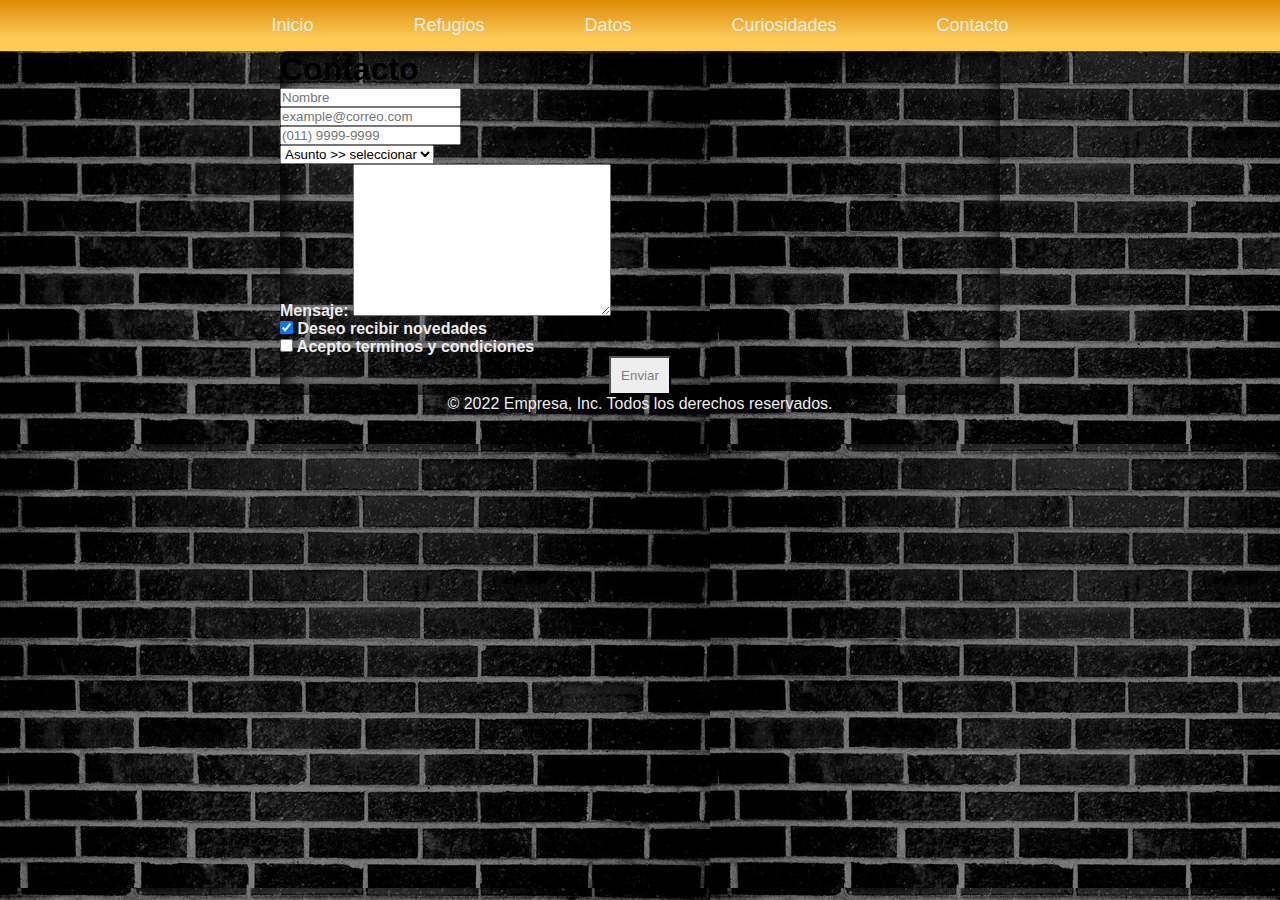
<file: paginas/contacto.html>
<!DOCTYPE html>
<html lang="es">
  <head>
    <meta charset="UTF-8" />
    <meta http-equiv="X-UA-Compatible" content="IE=edge" />
    <meta name="viewport" content="width=device-width, initial-scale=1.0" />
    <meta name="description" content="Contactate con nosotros para cualquier información que desees" />
    <meta name="keywords" content="refugios, información, animales, perros, gatos, contacto, mascota" />
    <title>Narices Frías|Contacto</title>
    <link rel="icon" href="https://cdn-icons-png.flaticon.com/512/21/21645.png">
    <link
      href="https://cdn.jsdelivr.net/npm/bootstrap@5.2.2/dist/css/bootstrap.min.css"
      rel="stylesheet"
      integrity="sha384-Zenh87qX5JnK2Jl0vWa8Ck2rdkQ2Bzep5IDxbcnCeuOxjzrPF/et3URy9Bv1WTRi"
      crossorigin="anonymous"
    />
    <link rel="stylesheet" href="../scss/estilos.css" />
  </head>

  <body class="contacto">
    <header>
      <nav>
        <ul>
          <li><a href="../index.html">Inicio</a></li>
          <li><a href="./refugios.html">Refugios</a></li>
          <li><a href="./datos.html">Datos</a></li>
          <li><a href="./nosotros.html">Curiosidades</a></li>
          <li><a href="./contacto.html">Contacto</a></li>
        </ul>
      </nav>
    </header>
    <!--Formulario en bootstrap-->
    <section class="container">
      <div class="row my-5">
        <div class="col-sm-10 col-md-10 col-lg-12">
          <form action="" method="POST" class="formulario">
            <h1 class="display-5 mb-5 text-light text-center">Contacto</h1>
            <div class="form-group">
              <input
                type="text"
                placeholder="Nombre"
                maxlength="20"
                id="nombre"
                class="form-control"
              />
              <label></label>
            </div>
            <div class="form-group">
              <input
                type="email"
                name="txtCorreo"
                id="txtCorreo"
                required
                class="form-control"
                placeholder="example@correo.com"
              />
              <label></label>
            </div>
            <div class="form-group">
              <input
                type="tel"
                name="txtTelefono"
                id="txtTelefono"
                required
                placeholder="(011) 9999-9999"
                class="form-control"
              />
              <label></label>
            </div>

            <div class="form-group">
              <select name="lstAsunto" id="lstAsunto" class="form-control">
                <option value="" disabled selected>
                  Asunto >> seleccionar
                </option>
                <option value="Contacto">Contacto</option>
                <option value="Webmaster">Webmaster</option>
                <option value="Otros">Otros</option>
              </select>
            </div>
            <div class="form-group">
              <label for="txtMensaje">Mensaje:</label>
              <textarea
                name="txtMensaje"
                id="txtMensaje"
                cols="30"
                rows="10"
                class="form-control"
              ></textarea>
            </div>
            <div class="form-group">
              <input
                type="checkbox"
                name="chkNewsletter"
                id="chkNewsletter"
                checked
              />
              <label for="chkNewsletter text-bg-light"
                >Deseo recibir novedades</label
              >
            </div>
            <div class="form-group">
              <input
                type="checkbox"
                name="chkCondiciones"
                id="chkCondiciones"
              />
              <label for="chkCondiciones text-bg-light"
                >Acepto terminos y condiciones</label
              >
            </div>
            <div class="form-group">
              <button type="submit" class="btn btn-light btn-lg">Enviar</button>
            </div>
          </form>
        </div>
      </div>
    </section>
    <footer>
      <p>&copy; 2022 Empresa, Inc. Todos los derechos reservados.</p>
    </footer>
    <script
      src="https://cdn.jsdelivr.net/npm/bootstrap@5.2.2/dist/js/bootstrap.bundle.min.js"
      integrity="sha384-OERcA2EqjJCMA+/3y+gxIOqMEjwtxJY7qPCqsdltbNJuaOe923+mo//f6V8Qbsw3"
      crossorigin="anonymous"
    ></script>
  </body>
</html>
</file>
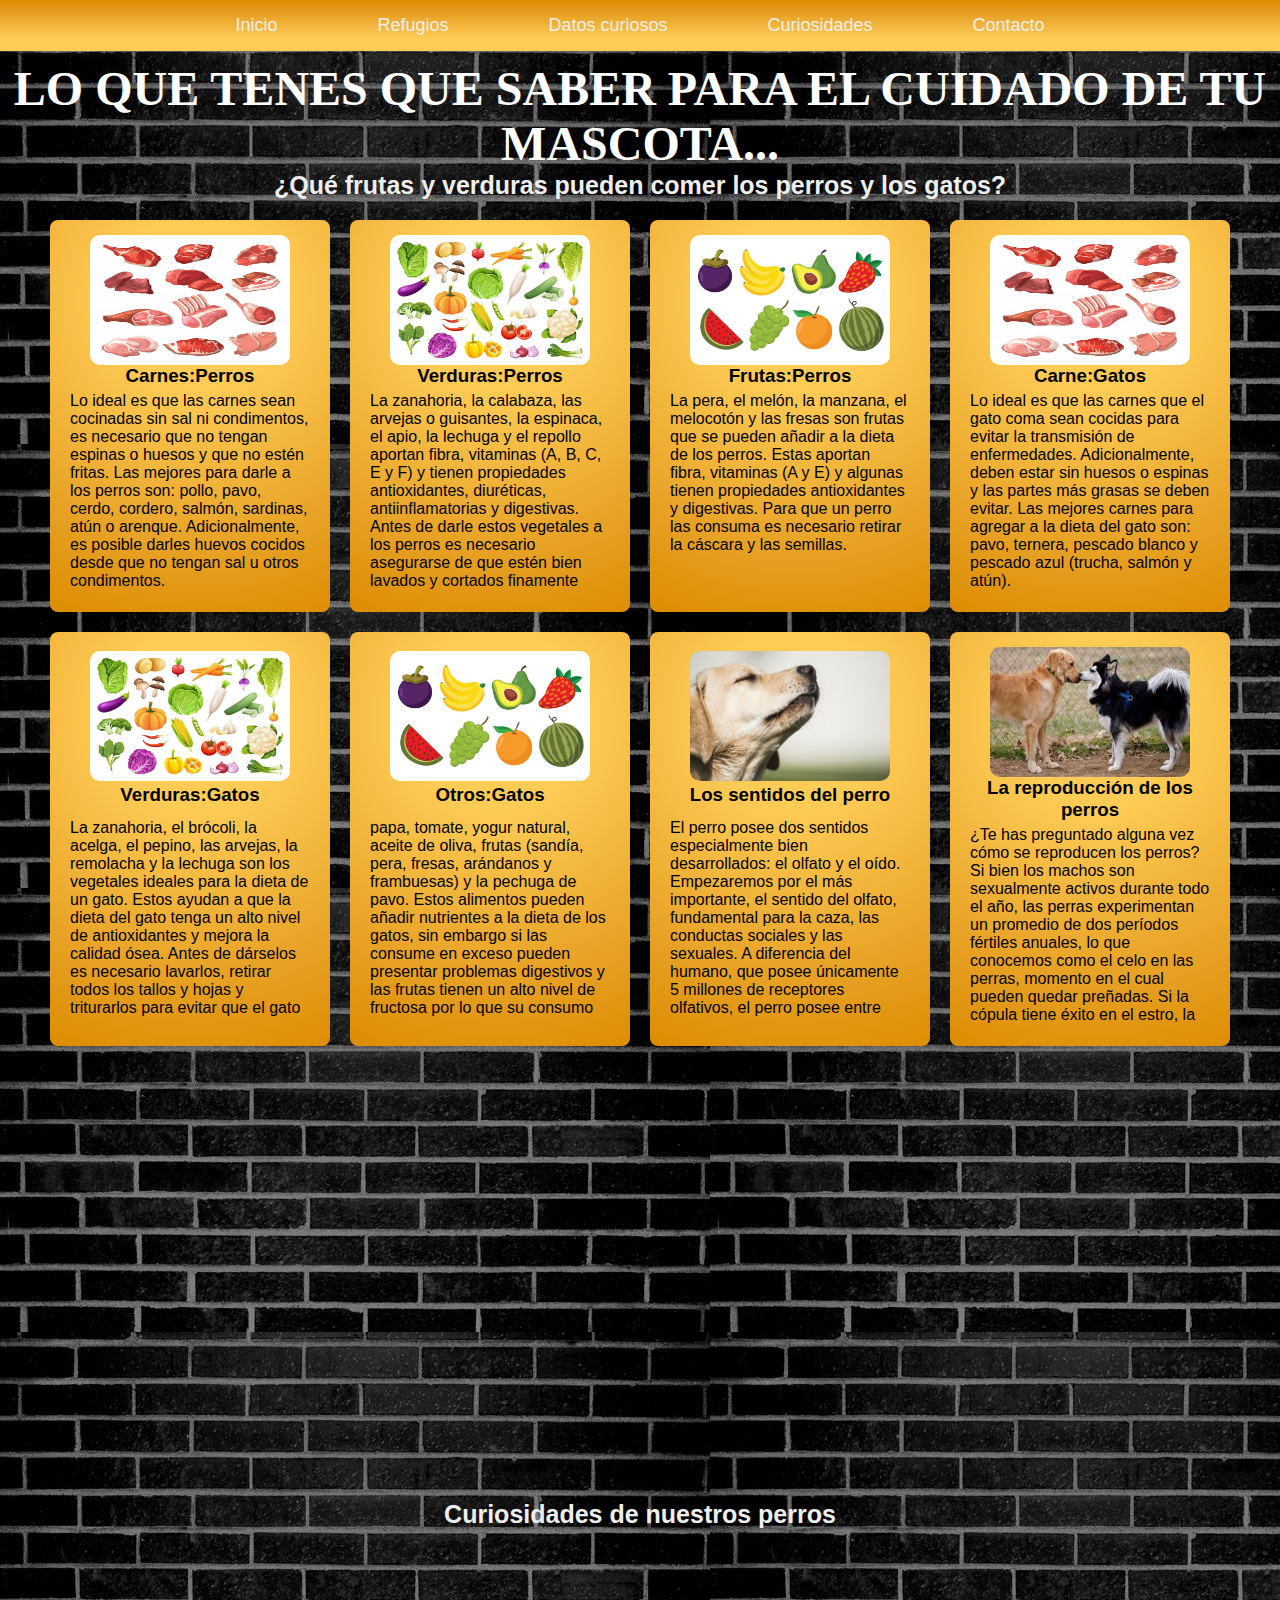
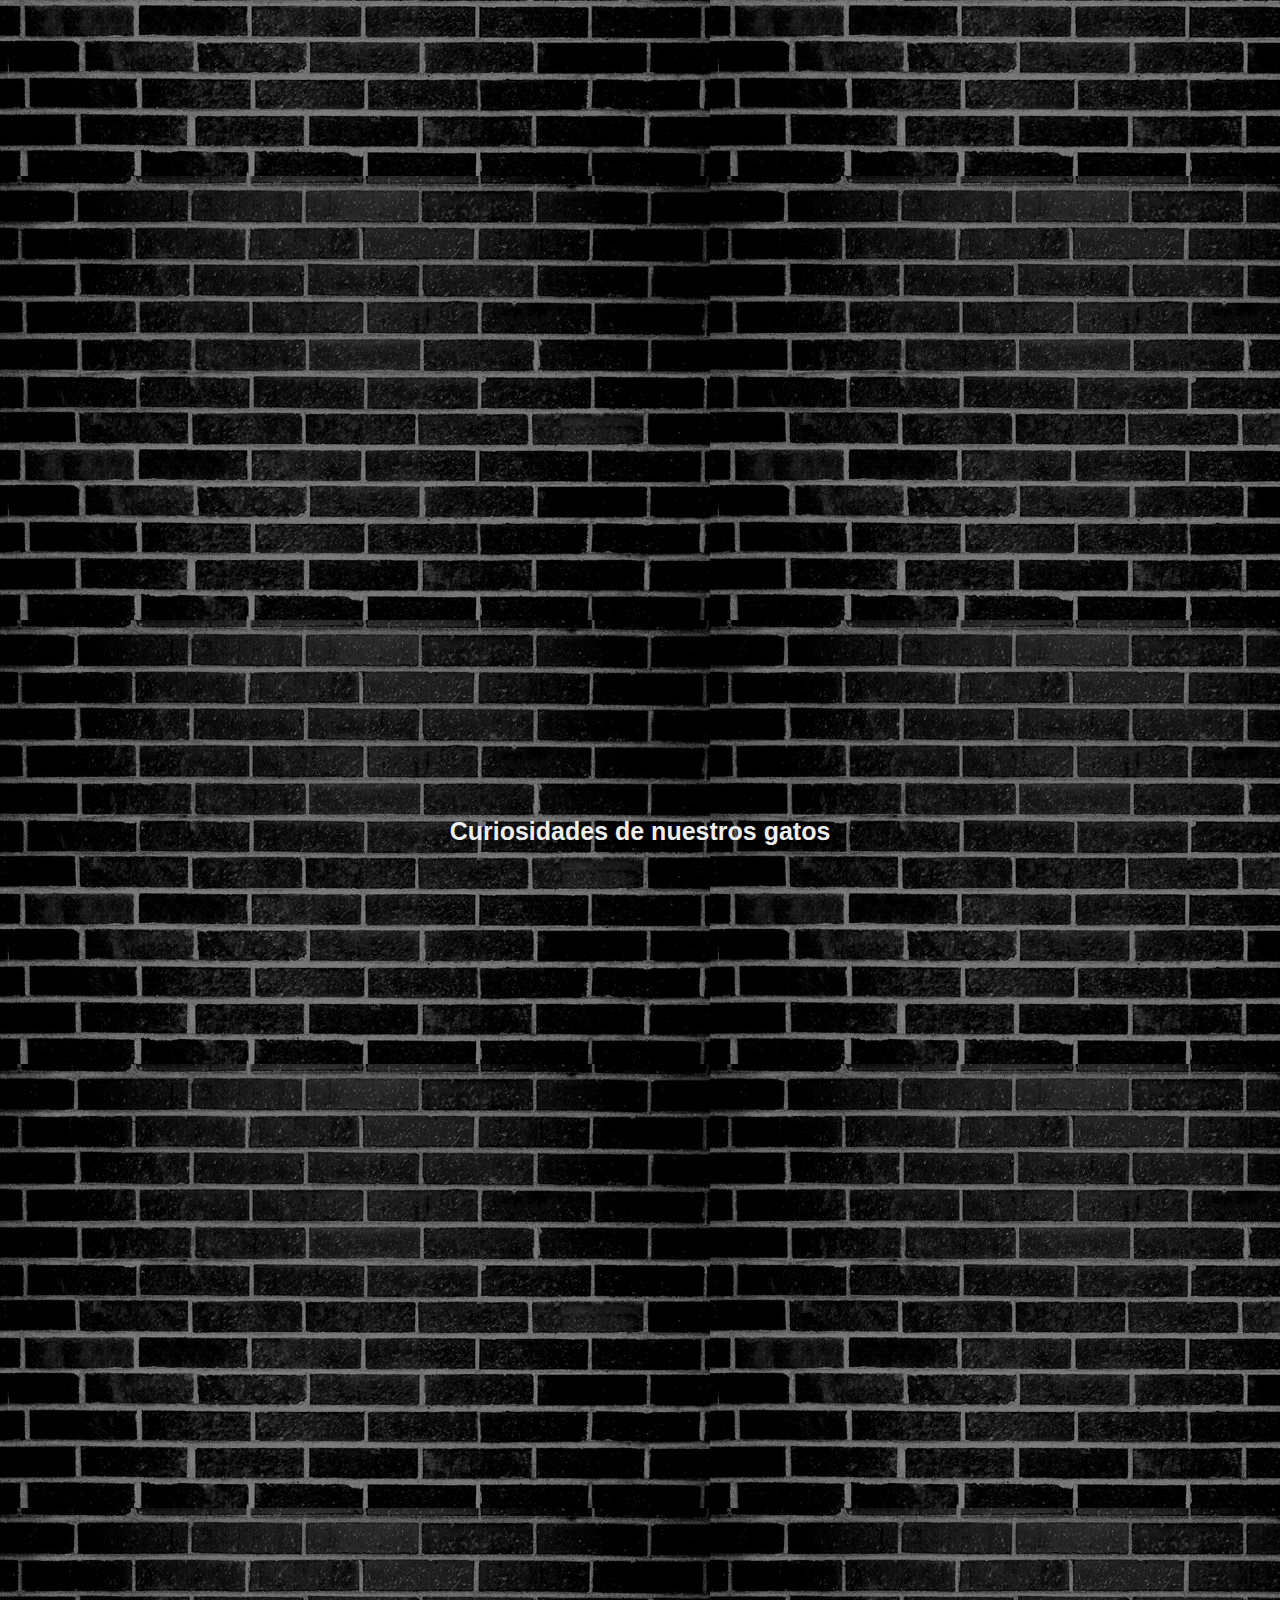
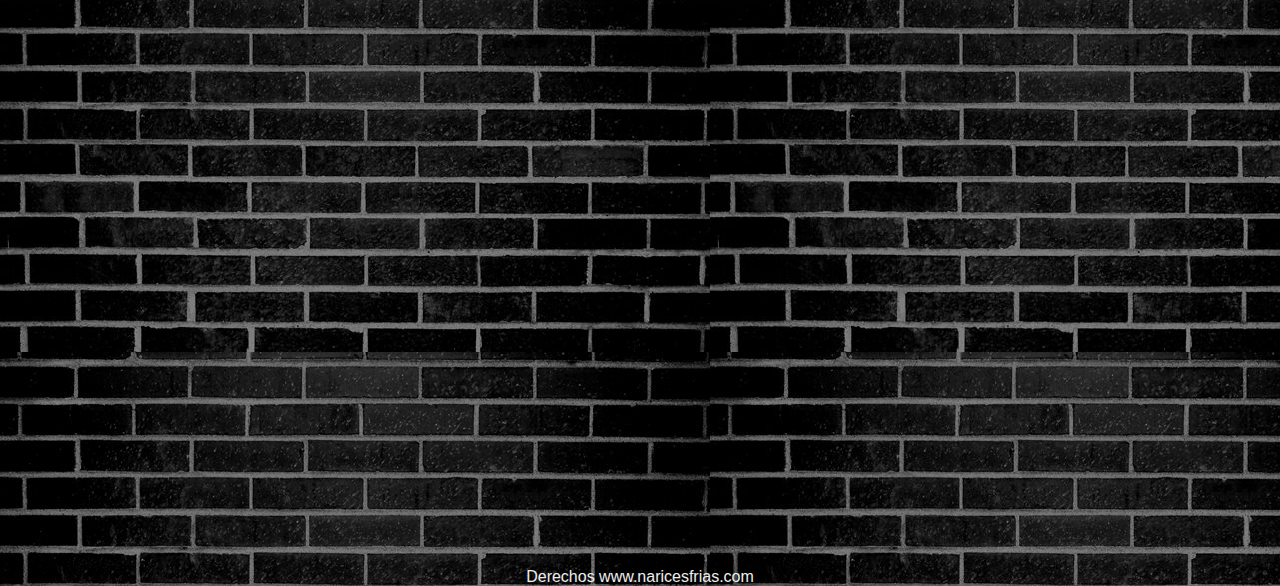
<file: paginas/datos.html>
<!DOCTYPE html>
<html lang="es">
  <head>
    <meta charset="UTF-8" />
    <meta http-equiv="X-UA-Compatible" content="IE=edge" />
    <meta name="viewport" content="width=device-width, initial-scale=1.0" />
    <meta
      name="description"
      content="Encontraras datos curiosos que podran beneficiar a la vida de tu mascota y más..."
    />
    <meta
      name="keywords"
      content="refugios, información, animales, perros, gatos, datos,cuidado, mascotas"
    />
    <title>Narices Frías|Datos curiosos</title>
    <link rel="icon" href="https://cdn-icons-png.flaticon.com/512/21/21645.png">
    <link rel="stylesheet" href="../scss/estilos.css" />
    <link
      rel="stylesheet"
      href="https://cdnjs.cloudflare.com/ajax/libs/animate.css/3.7.2/animate.min.css"
    />
  </head>

  <body>
    <header>
      <nav>
        <ul>
          <li><a href="../index.html">Inicio</a></li>
          <li><a href="./refugios.html">Refugios</a></li>
          <li><a href="./datos.html">Datos curiosos</a></li>
          <li><a href="./nosotros.html">Curiosidades</a></li>
          <li><a href="./contacto.html">Contacto</a></li>
        </ul>
      </nav>
    </header>

    <main>
      <h1 class="titulo__titulo--uppercase">
        Lo que tenes que saber para el cuidado de tu mascota...
      </h1>
      <h3 class="card__title">
        ¿Qué frutas y verduras pueden comer los perros y los gatos?
      </h3>
      <section class="card__container">
        <div class="card__datos wow pulse">
          <img
            src="../imagenes/carne.jpg"
            alt="Carnes:Perros"
            class="card__datos__imagen"
          />
          <h3>Carnes:Perros</h3>
          <p class="card__datos__descripcion">
            Lo ideal es que las carnes sean cocinadas sin sal ni condimentos, es
            necesario que no tengan espinas o huesos y que no estén fritas. Las
            mejores para darle a los perros son: pollo, pavo, cerdo, cordero,
            salmón, sardinas, atún o arenque. Adicionalmente, es posible darles
            huevos cocidos desde que no tengan sal u otros condimentos.
          </p>
        </div>
        <div class="card__datos wow pulse">
          <img
            src="../imagenes/verduras.jpg"
            alt="Verduras:Perros"
            class="card__datos__imagen"
          />
          <h3>Verduras:Perros</h3>
          <p class="card__datos__descripcion">
            La zanahoria, la calabaza, las arvejas o guisantes, la espinaca, el
            apio, la lechuga y el repollo aportan fibra, vitaminas (A, B, C, E y
            F) y tienen propiedades antioxidantes, diuréticas, antiinflamatorias
            y digestivas. Antes de darle estos vegetales a los perros es
            necesario asegurarse de que estén bien lavados y cortados finamente
            para evitar asfixias.
          </p>
        </div>
        <div class="card__datos wow pulse">
          <img
            src="../imagenes/frutas.jpg"
            alt="Frutas:Perro"
            class="card__datos__imagen"
          />
          <h3>Frutas:Perros</h3>
          <p class="card__datos__descripcion">
            La pera, el melón, la manzana, el melocotón y las fresas son frutas
            que se pueden añadir a la dieta de los perros. Estas aportan fibra,
            vitaminas (A y E) y algunas tienen propiedades antioxidantes y
            digestivas. Para que un perro las consuma es necesario retirar la
            cáscara y las semillas.
          </p>
        </div>
        <div class="card__datos wow pulse">
          <img
            src="../imagenes/carne.jpg"
            alt="Carne:gatos"
            class="card__datos__imagen"
          />
          <h3>Carne:Gatos</h3>
          <p class="card__datos__descripcion">
            Lo ideal es que las carnes que el gato coma sean cocidas para evitar
            la transmisión de enfermedades. Adicionalmente, deben estar sin
            huesos o espinas y las partes más grasas se deben evitar. Las
            mejores carnes para agregar a la dieta del gato son: pavo, ternera,
            pescado blanco y pescado azul (trucha, salmón y atún).
          </p>
        </div>
        <div class="card__datos wow pulse">
          <img
            src="../imagenes/verduras.jpg"
            alt="Verduras:Gatos"
            class="card__datos__imagen"
          />
          <h3>Verduras:Gatos</h3>
          <p class="card__datos__descripcion">
            La zanahoria, el brócoli, la acelga, el pepino, las arvejas, la
            remolacha y la lechuga son los vegetales ideales para la dieta de un
            gato. Estos ayudan a que la dieta del gato tenga un alto nivel de
            antioxidantes y mejora la calidad ósea. Antes de dárselos es
            necesario lavarlos, retirar todos los tallos y hojas y triturarlos
            para evitar que el gato se atragante.
          </p>
        </div>
        <div class="card__datos wow pulse">
          <img
            src="../imagenes/frutas.jpg"
            alt="Otros:Gatos"
            class="card__datos__imagen"
          />
          <h3>Otros:Gatos</h3>
          <p class="card__datos__descripcion">
            papa, tomate, yogur natural, aceite de oliva, frutas (sandía, pera,
            fresas, arándanos y frambuesas) y la pechuga de pavo. Estos
            alimentos pueden añadir nutrientes a la dieta de los gatos, sin
            embargo si las consume en exceso pueden presentar problemas
            digestivos y las frutas tienen un alto nivel de fructosa por lo que
            su consumo debe ser reducido.
          </p>
        </div>
        <div class="card__datos wow pulse">
          <img
            src="../imagenes/sentidoperr.jpg"
            alt="Los sentidos del perro"
            class="card__datos__imagen"
          />
          <h3>Los sentidos del perro</h3>
          <p class="card__datos__descripcion">
            El perro posee dos sentidos especialmente bien desarrollados: el
            olfato y el oído. Empezaremos por el más importante, el sentido del
            olfato, fundamental para la caza, las conductas sociales y las
            sexuales. A diferencia del humano, que posee únicamente 5 millones
            de receptores olfativos, el perro posee entre 200 y 300 millones de
            receptores olfativos. Otro aspecto clave es el sentido del oído,
            mucho más agudo que el del ser humano.
          </p>
        </div>
        <div class="card__datos wow pulse">
          <img
            src="../imagenes/perrocelo.jpg"
            alt="La reproducción de los perros"
            class="card__datos__imagen"
          />
          <h3>La reproducción de los perros</h3>
          <p class="card__datos__descripcion">
            ¿Te has preguntado alguna vez cómo se reproducen los perros? Si bien
            los machos son sexualmente activos durante todo el año, las perras
            experimentan un promedio de dos períodos fértiles anuales, lo que
            conocemos como el celo en las perras, momento en el cual pueden
            quedar preñadas. Si la cópula tiene éxito en el estro, la etapa
            fértil, la perra queda en estado y se produce una gestación que
            durará entre 60 y 90 días. Durante la gestación la perra buscará un
            nido (o nosotros se lo ofreceremos) y cuando llegue el momento se
            producirá el parto y el consiguiente nacimiento de los cachorros. La
            perra les alimentará y cuidará durante los dos meses o más, hasta
            que llegue el destete de los cachorros, cuando ellos empezarán a ser
            autónomos por sí mismos.
          </p>
        </div>
        <div class="card__datos wow pulse">
          <img
            src="../imagenes/espeperros.jpg"
            alt="Esperanza de vida de los perros"
            class="card__datos__imagen"
          />
          <h3>Esperanza de vida de los perros</h3>
          <p class="card__datos__descripcion">
            Para terminar con las características de los perros queremos señalar
            que la longevidad de los perros es muy variable y se debe, en parte,
            a los cuidados del perro ofrecidos por su tutor. Así, un perro que
            disfrute de una buena calidad de vida, que incluya una buena
            alimentación, ejercicio físico diario, bienestar y una correcta
            medicina preventiva vivirá más tiempo. Pero además, los perros de
            menor tamaño viven más que los de raza grande o gigante, debido al
            proceso metabólico. De forma general la esperanza de vida de un
            perro se sitúa entre los 7 y los 20 años.
          </p>
        </div>
        <div class="card__datos wow pulse">
          <img
            src="../imagenes/madura.jpg"
            alt="¿A qué edad madura un perro cachorro?"
            class="card__datos__imagen"
          />
          <h3>¿A qué edad madura un perro cachorro?</h3>
          <p class="card__datos__descripcion">
            Aunque varía de un perro a otro, puedes tener un aproximado de
            cuándo tu perro ha dejado de ser un cachorro: En razas pequeñas se
            considera adulto a un perro entre los 9 meses y el año. En razas
            medianas suele ser entre el año y el año y medio. En razas grandes
            tendrás que esperar hasta los 2 años
          </p>
        </div>
      </section>
      <h3 class="card__title">Curiosidades de nuestros perros</h3>
      <section class="card__container">
        <div class="card__datos wow pulse">
          <img
            src="../imagenes/durmiendo.jpg"
            alt="¿Qué sueñan?"
            class="card__datos__imagen"
          />
          <h3>¿Qué sueñan nuestras mascotas?</h3>
          <p class="card__datos__descripcion">
            Según la confirmación de un estudio de una universidad americana, se
            demostró que los perros sueñan como lo hacemos los humanos,
            recordando cosas que hacen en su día a día, como la relación con sus
            propietarios, la comida o los paseos.
          </p>
        </div>
        <div class="card__datos wow pulse">
          <img
            src="../imagenes/dencanso.jpg"
            alt="Descanso apropiado"
            class="card__datos__imagen"
          />
          <h3>Descanso apropiado</h3>
          <p class="card__datos__descripcion">
            on el fin de mejorar el descanso de nuestro perro y lograr que su
            actividad, tanto física como mental, sea óptima, es importante
            proporcionarle un lugar adecuado para dormir, y, sobre todo, dejar
            que sea él quien regule los momentos y duración del sueño, sin
            despertarle. Y en caso de que sufra insomnio, deberemos averiguar si
            hay algún problema físico o alguna causa de estrés que le impida
            descansar de forma apropiada. Es importante evitar fuentes de
            ansiedad, enfermedad o un ambiente inadecuado, como el calor o frío
            excesivo, las corrientes de aire, etc. Si todo ello está garantizado
            y nuestra mascota sigue sin poder dormir, es fundamental llevarle al
            veterinario y pedir consejo.
          </p>
        </div>
        <div class="card__datos wow pulse">
          <img
            src="../imagenes/sudor.jpg"
            alt="¿Los perros sudan?"
            class="card__datos__imagen"
          />
          <h3>¿Los perros sudan?</h3>
          <p class="card__datos__descripcion">
            El mecanismo de refrigeración del perro es diferente al del ser
            humano, y además de ser más complejo, es menos eficiente. No dispone
            de glándulas sudoríparas repartidas por todo su cuerpo, ya que, si
            así fuese, el sudor se le expandiría por el pelaje, mojándolo, y
            perdería la capacidad de refrigerar su cuerpo. La temperatura
            corporal de un perro puede oscilar entre 38º y 39ºC. Cuando el can
            sufre un exceso de calor corporal, su organismo intenta liberar
            calor a través de las almohadillas de sus patas, a través de la piel
            de la trufa (nariz) o por la boca, mediante el jadeo. Incluso la
            cara y las orejas también ayudan a refrigerar, principalmente su
            cerebro.
          </p>
        </div>
        <div class="card__datos wow pulse">
          <img
            src="../imagenes/kperros.jpg"
            alt="¿A qué perros les afecta más el calor?"
            class="card__datos__imagen"
          />
          <h3>¿A qué perros les afecta más el calor?</h3>
          <p class="card__datos__descripcion">
            La función termorreguladora es menos eficiente en los perros de
            razas grandes, los cachorros y los perros ancianos. Será, con estos
            colectivos, con los que deberemos ser más vigilantes y previsores,
            evitando, cuando los utilicemos, los bozales demasiados ajustados
            que impidan el jadeo del animal.
          </p>
        </div>
        <div class="card__datos wow pulse">
          <img
            src="../imagenes/perrsabores.jpg"
            alt="¿Los perros distinguen sabores?"
            class="card__datos__imagen"
          />
          <h3>¿Los perros distinguen sabores?</h3>
          <p class="card__datos__descripcion">
            A pesar de tener menos capacidad para diferenciar sabores en las
            comidas, y en contra de lo que muchos piensan, los perros sí
            distinguen sabores. Existen diferentes opiniones, pero parece que
            todas coinciden en que el dulce, el amargo y el ácido son sabores q
            ue el perro puede distinguir, pero el salado les resulta difícil de
            asimilar. Parece lógico ya que en su evolución los perros han sido
            carnívoros por instinto, lo que ha hecho que hayan consumido una
            cantidad de sal suficiente en su dieta cárnica y no hayan necesitado
            desarrollar las papilas encargadas de detectar ese sabor.
          </p>
        </div>
        <div class="card__datos wow pulse">
          <img
            src="../imagenes/perr-juego.jpg"
            alt="Tipos de juguetes para perros"
            class="card__datos__imagen"
          />
          <h3>Tipos de juguetes para perros</h3>
          <p class="card__datos__descripcion">
            Estos juguetes para estimular la mente de los perros resultan muy
            dispares entre sí. Los hay más simples y complejos. Y su elección
            dependerá de sus necesidades. En algunos casos simplemente se trata
            de que se entretengan un poco cuando tengan que pasar muchas horas
            en casa. Por ejemplo, por estar convalecientes de alguna enfermedad
            o hace mal tiempo. Pero también hay otros, asociados a la
            importancia del entrenamiento en habilidades de inteligencia. Por lo
            que respecta a los juegos más sencillos, destacamos los lanzamientos
            de objetos que han de traer de vuelta. También remarcamos los
            olfativos y portagolosinas, en los que tienen que buscar o sacar
            comida de algunos escondrijos.
          </p>
        </div>
      </section>
      <h3 class="card__title">Curiosidades de nuestros gatos</h3>
      <section class="card__container">
        <div class="card__datos wow pulse">
          <img
            src="../imagenes/gatcomportamien.jpg"
            alt="Comportamientos"
            class="card__datos__imagen"
          />
          <h3>Comportamientos</h3>
          <p class="card__datos__descripcion">
            Cada gato desarrolla sus comportamientos propios, respondiendo ante
            distintos estímulos. Por lo general, los desarrollan según los
            factores genéticos (los propios de su especie), su socialización con
            humanos y otros animales y factores ambientales. A priori, debes
            saber que existen muchos tipos de comportamientos: el de la
            atención, el de la ansiedad, el de la felicidad, el del enfado,
            miedo o frustración, entre otros.
          </p>
        </div>
        <div class="card__datos wow pulse">
          <img
            src="../imagenes/gatcaracter.jpg"
            alt="¿Cómo entender el carácter de los gatos?"
            class="card__datos__imagen"
          />
          <h3>¿Cómo entender el carácter de los gatos?</h3>
          <p class="card__datos__descripcion">
            Debes analizar sus movimientos pero, sobre todo, su ronroneo. Este
            puede ayudar a transmitir más de 60 mensajes diferentes con cada uno
            de sus matices. Si, por ejemplo, notas que tu gato te lame el pelo o
            la cara, significa que intenta asearte. Es un comportamiento
            positivo. O, incluso, si observas que tu gato frota su cabeza en ti,
            significa que está expresando su cariño. Por otro lado, si tu gato
            muerde el césped o plantas, indica que está intentando “limpiar” su
            sistema digestivo. En estos casos, es importante realizar una doble
            desparasitación interna y externa (siempre con la supervisión del
            veterinario).
          </p>
        </div>
        <div class="card__datos wow pulse">
          <img
            src="../imagenes/ronronean.jpg"
            alt="¿Por qué los gatos ronronean?"
            class="card__datos__imagen"
          />
          <h3>¿Por qué los gatos ronronean?</h3>
          <p class="card__datos__descripcion">
            El ronroneo felino indica, la mayoría de las veces, que el gato está
            contento y relajado. Aun así, los gatos también ronronean cuando nos
            piden algo, como por ejemplo, comida, aunque será un ronroneo
            distinto, que suena diferente. Por otra parte, los gatos también
            ronronean en situaciones sorprendentes, como durante el parto, o en
            el caso de las crías, cuando maman, para hacer saber a la madre que
            están bien. En otras ocasiones, para nada relacionadas con el
            bienestar o la alegría de los gatos, también ronronean si están
            heridos, enfermos, en apuros o necesitan ser desparasitados. Y
            también pueden hacerlo en caso de tensión o enfrentamiento, como
            mensaje pacifista.
          </p>
        </div>
        <div class="card__datos wow pulse">
          <img
            src="../imagenes/gatron.jpg"
            alt="¿Cómo se produce el ronroneo de un gato?"
            class="card__datos__imagen"
          />
          <h3>¿Cómo se produce el ronroneo de un gato?</h3>
          <p class="card__datos__descripcion">
            Una de las teorías dice que las cuerdas vocales del gato le permiten
            emitir este característico zumbido, acompañadas de unas falsas
            cuerdas vocales o pliegues vestibulares. Esta hipótesis defiende que
            la entrada y salida del aire es la que produce esta vibración. En
            otras ocasiones se dice que el ronroneo se produce por la
            contracción de los músculos de la laringe. Y una tercera teoría dice
            que el ronroneo se produce por el paso de la sangre por la vena cava
            posterior, en el punto donde atraviesa el diafragma. El ronroneo
            felino es un zumbido que puede alcanzar distintos tonos, según el
            animal, la especie, la edad y las circunstancias o motivos del
            ronroneo. En el gato doméstico, tiene una frecuencia de entre 25 y
            150 vibraciones por segundo.
          </p>
        </div>
        <div class="card__datos wow pulse">
          <img
            src="../imagenes/pelos.jpg"
            alt="El pelo de los gatos"
            class="card__datos__imagen"
          />
          <h3>El pelo de los gatos</h3>
          <p class="card__datos__descripcion">
            Si tuviésemos que indicar una cualidad común en todos los felinos,
            ya sean domésticos o salvajes, seguramente, cualquier persona
            pensaría en su elegancia; ese porte distinguido y distante, esa aura
            de respeto que hace que su presencia no pase desapercibida. Pero si
            lo reflexionásemos un poco más, tendríamos que reconocer que lo que
            nos llama realmente la atención es el manto natural de pelo que
            cubre su cuerpo y que los hace únicos. En la naturaleza hay tal
            cantidad de variedades, colores, matices y combinaciones, que cada
            felino adquiere la personalidad que le confiere su pelaje.
          </p>
        </div>
        <div class="card__datos wow pulse">
          <img
            src="../imagenes/gatjugand.jpg"
            alt="¿Qué juegos para gatos elegir?"
            class="card__datos__imagen"
          />
          <h3>¿Qué juegos para gatos elegir?</h3>
          <p class="card__datos__descripcion">
            La caña de pescar, es tan sencillo como mover el juguete delante de
            nuestro gato y dejar que se esfuerce por cazarlo. Eso sí, procura
            que no se frustre y déjalo cazar la presa de vez en cuando. Eso le
            ayudará a ganar confianza en sí mismo y a estar motivado para seguir
            jugando. La Pelota, Empezar a jugar será tan fácil como lanzar la
            pelota para que la vaya a buscar. Igual que haríamos con un perro,
            le premiaremos si trae la pelota enseñándole la dinámica del juego.
            Árbol rascador, Su montaje y uso son muy sencillos, además, cabe en
            cualquier rincón de la casa. La principal ventaja de este juguete es
            que tu felino tendrá algo para rascar, así no habrá necesidad de que
            destroce muebles de madera.
          </p>
        </div>
        <div class="card__datos wow pulse">
          <img
            src="../imagenes/gato1.jpg"
            alt="¿Cómo son los gatos?"
            class="card__datos__imagen"
          />
          <h3>¿Cómo son los gatos?</h3>
          <p class="card__datos__descripcion">
            En cuanto a las características físicas del gato, estamos ante un
            mamífero cuadrúpedo, con cola, aunque el gato de Manx carece de
            ella, garras retráctiles y pelo que recubre todo su cuerpo. Posee
            unos 230 huesos que le permiten una gran flexibilidad y elasticidad.
            Destacan sus bigotes, que son pelos modificados con función
            sensitiva.
          </p>
        </div>
        <div class="card__datos wow pulse">
          <img
            src="../imagenes/gatcelo.jpg"
            alt="Reproducción de los gatos"
            class="card__datos__imagen"
          />
          <h3>Reproducción de los gatos</h3>
          <p class="card__datos__descripcion">
            Los gatos machos puede reproducirse siempre que detecten la cercanía
            de una gata en celo. Ellas son poliéstricas estacionales, lo que
            quiere decir que, durante los meses de mayor incidencia de luz
            solar, van a experimentar continuos celos. Esto hace que una de las
            características de los gatos sea su capacidad para engendrar incluso
            tres camadas al año. La gestación dura unas nueve semanas. Tras el
            nacimiento, los gatitos deben pasar, como mínimo, ocho semanas con
            su madre y hermanos.
          </p>
        </div>
        <div class="card__datos wow pulse">
          <img
            src="../imagenes/espegat.jpg"
            alt="Esperanza de vida de los gatos"
            class="card__datos__imagen"
          />
          <h3>Esperanza de vida de los gatos</h3>
          <p class="card__datos__descripcion">
            Una de las características del gato macho que más curiosa resulta es
            su pene con espículas. Esta conformación se debe a que, al terminar
            la cópula, la gata necesita recibir un estímulo para que se produzca
            la ovulación. Las espículas del pene, al salir a contrapelo, lo
            consiguen.
          </p>
        </div>
      </section>
    </main>
    <footer>
      Derechos
      <reservados /> www.naricesfrias.com
    </footer>
    <script src="../js/wow.min.js"></script>
    <script>
      new WOW().init();
    </script>
  </body>
</html>
</file>
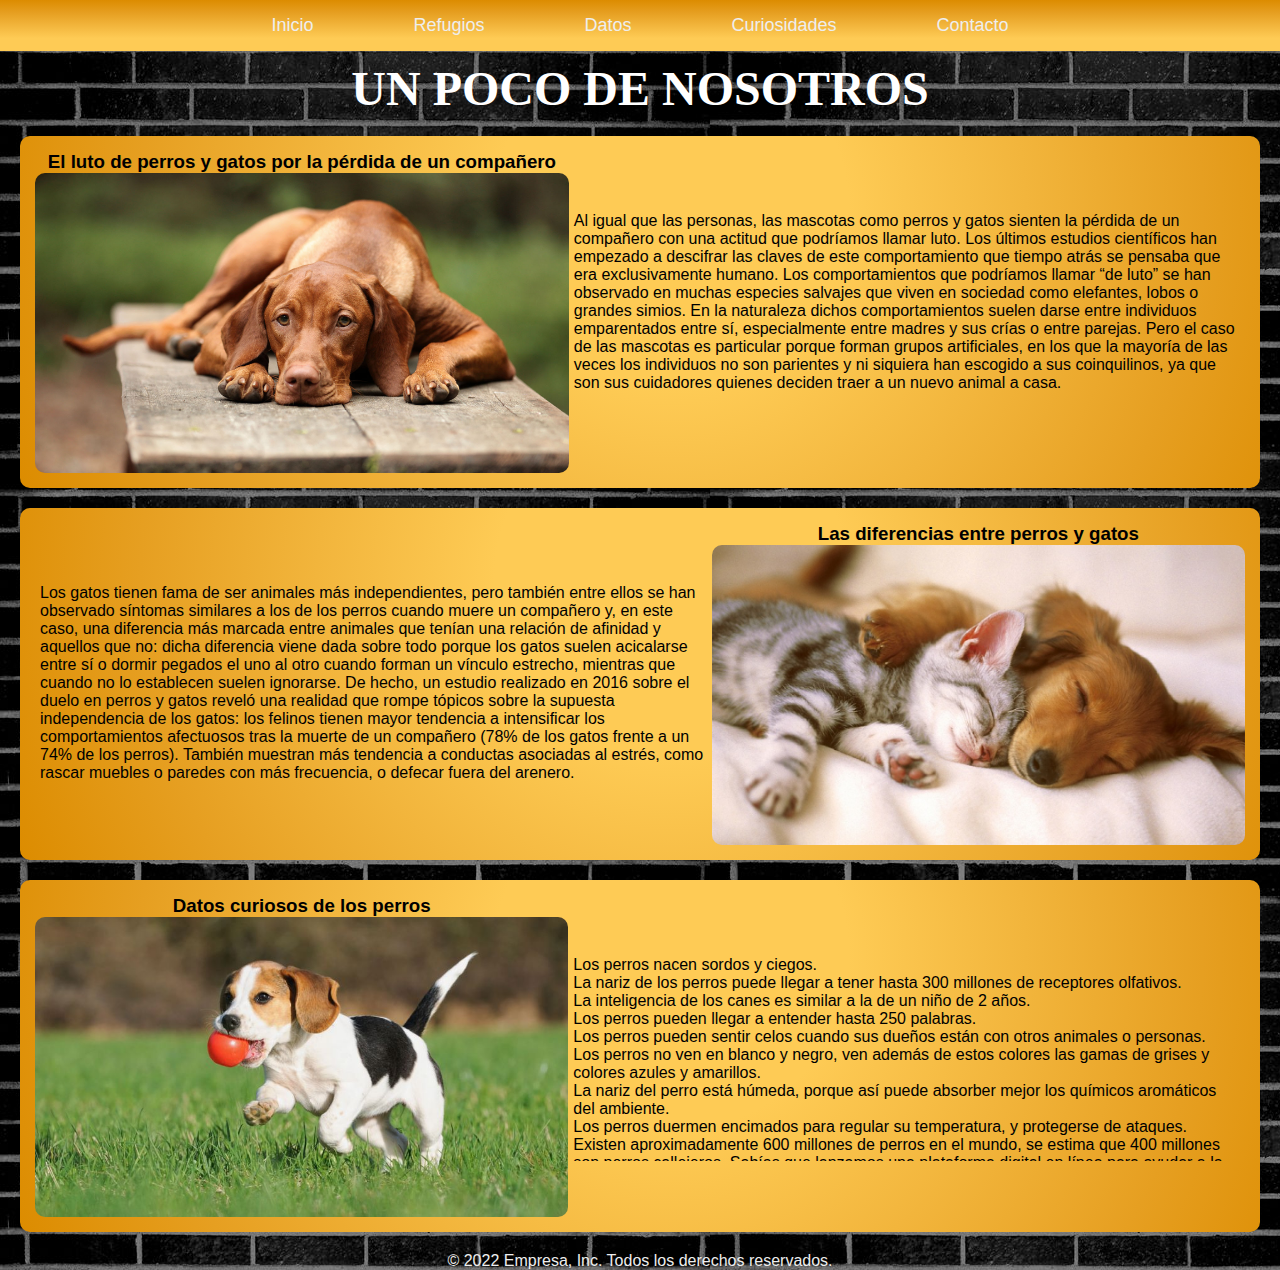
<file: paginas/nosotros.html>
<!DOCTYPE html>
<html lang="es">
  <head>
    <meta charset="UTF-8" />
    <meta http-equiv="X-UA-Compatible" content="IE=edge" />
    <meta name="viewport" content="width=device-width, initial-scale=1.0" />
    <meta name="description" content="Podes encontrar información util para mejorar la vida de tu mascota" />
    <meta name="keywords" content="refugios, información, animales, perros, gatos, datos" />
    <title>Narices Frías|Curiosidades</title>
    <link rel="icon" href="https://cdn-icons-png.flaticon.com/512/21/21645.png">
    <link rel="stylesheet" href="../scss/estilos.css" />
    <link
      rel="stylesheet"
      href="https://cdnjs.cloudflare.com/ajax/libs/animate.css/3.7.2/animate.min.css"
    />
  </head>

  <body>
    <header>
      <nav>
        <ul>
          <li><a href="../index.html">Inicio</a></li>
          <li><a href="./refugios.html">Refugios</a></li>
          <li><a href="./datos.html">Datos</a></li>
          <li><a href="./nosotros.html">Curiosidades</a></li>
          <li><a href="./contacto.html">Contacto</a></li>
        </ul>
      </nav>
    </header>

    <main>
      <h1 class="titulo__titulo--uppercase">Un poco de nosotros</h1>
      <section class="card__container__nosotros">
        <div class="card__nosotros wow pulse">
          <div>
            <h3>El luto de perros y gatos por la pérdida de un compañero</h3>
            <img
              src="../imagenes/luto.jpg"
              alt="luto de perros y gatos"
              class="card__nosotros__imagen"
            />
          </div>
          <p class="card__nosotros__descripcion">
            Al igual que las personas, las mascotas como perros y gatos sienten
            la pérdida de un compañero con una actitud que podríamos llamar
            luto. Los últimos estudios científicos han empezado a descifrar las
            claves de este comportamiento que tiempo atrás se pensaba que era
            exclusivamente humano. Los comportamientos que podríamos llamar “de
            luto” se han observado en muchas especies salvajes que viven en
            sociedad como elefantes, lobos o grandes simios. En la naturaleza
            dichos comportamientos suelen darse entre individuos emparentados
            entre sí, especialmente entre madres y sus crías o entre parejas.
            Pero el caso de las mascotas es particular porque forman grupos
            artificiales, en los que la mayoría de las veces los individuos no
            son parientes y ni siquiera han escogido a sus coinquilinos, ya que
            son sus cuidadores quienes deciden traer a un nuevo animal a casa.
          </p>
        </div>
        <div class="card__nosotros wow pulse">
          <p class="card__nosotros__descripcion">
            Los gatos tienen fama de ser animales más independientes, pero
            también entre ellos se han observado síntomas similares a los de los
            perros cuando muere un compañero y, en este caso, una diferencia más
            marcada entre animales que tenían una relación de afinidad y
            aquellos que no: dicha diferencia viene dada sobre todo porque los
            gatos suelen acicalarse entre sí o dormir pegados el uno al otro
            cuando forman un vínculo estrecho, mientras que cuando no lo
            establecen suelen ignorarse. De hecho, un estudio realizado en 2016
            sobre el duelo en perros y gatos reveló una realidad que rompe
            tópicos sobre la supuesta independencia de los gatos: los felinos
            tienen mayor tendencia a intensificar los comportamientos afectuosos
            tras la muerte de un compañero (78% de los gatos frente a un 74% de
            los perros). También muestran más tendencia a conductas asociadas al
            estrés, como rascar muebles o paredes con más frecuencia, o defecar
            fuera del arenero.
          </p>
          <div>
            <h3>Las diferencias entre perros y gatos</h3>
            <img
              src="../imagenes/diferencia.jpg"
              alt="Las diferencias entre perros y gatos"
              class="card__nosotros__imagen"
            />
          </div>
        </div>
        <div class="card__nosotros wow pulse">
          <div>
            <h3>Datos curiosos de los perros</h3>
            <img
              src="../imagenes/perr-juego.jpg"
              alt="Datos curiosos de los perros "
              class="card__nosotros__imagen"
            />
          </div>
          <div class="card__nosotros__descripcion">
            <ul>
              <li>Los perros nacen sordos y ciegos.</li>
              <li>La nariz de los perros puede llegar a tener hasta 300 millones de receptores olfativos.</li>
              <li>La inteligencia de los canes es similar a la de un niño de 2 años.</li>
              <li>Los perros pueden llegar a entender hasta 250 palabras.</li>
              <li>Los perros pueden sentir celos cuando sus dueños están con otros animales o personas.</li>
              <li>Los perros no ven en blanco y negro, ven además de estos colores las gamas de grises y colores azules y amarillos.</li>
              <li>La nariz del perro está húmeda, porque así puede absorber mejor los químicos aromáticos del ambiente.</li>
              <li>Los perros duermen encimados para regular su temperatura, y protegerse de ataques.</li>
              <li>Existen aproximadamente 600 millones de perros en el mundo, se estima que 400 millones son perros callejeros. 
                Sabías que lanzamos una plataforma digital en línea para ayudar a la adopción de esos perros, se llama Perroomies by NUPEC. </li>
            </ul>
          </div>
        </div>
      </section>
    </main>
    <footer>
      <p>&copy; 2022 Empresa, Inc. Todos los derechos reservados.</p>
    </footer>
    <script src="../js/wow.min.js"></script>
    <script>
      new WOW().init();
    </script>
  </body>
</html>
</file>
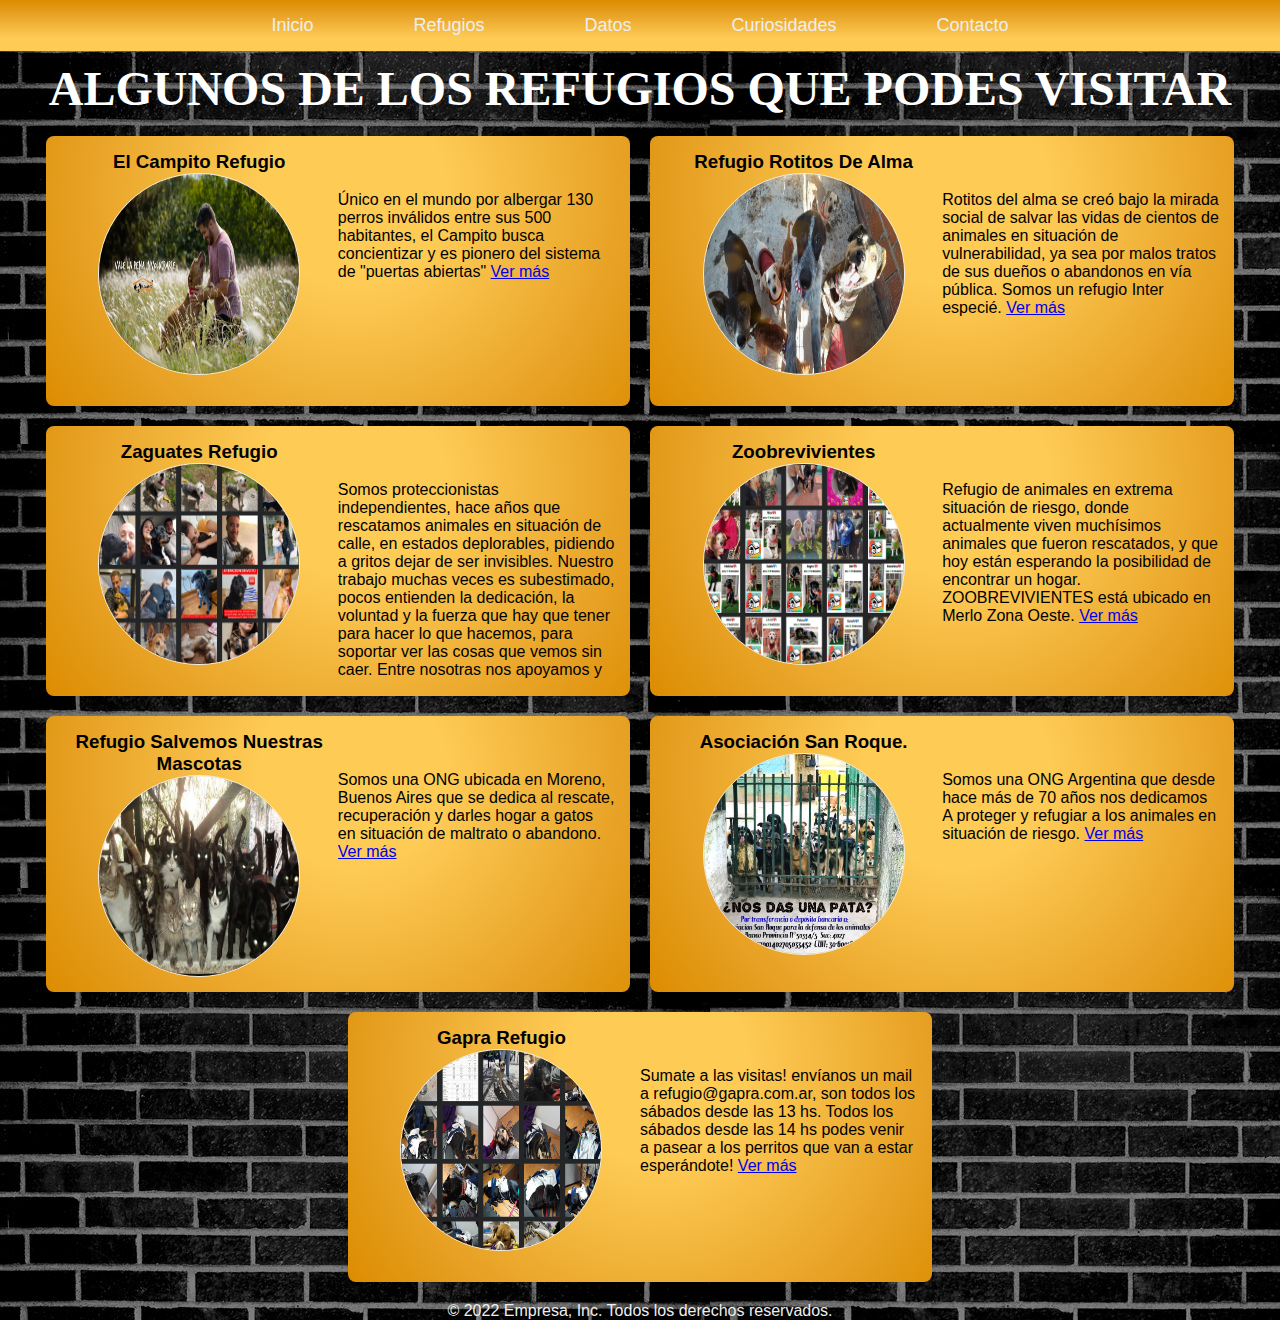
<file: paginas/refugios.html>
<!DOCTYPE html>
<html lang="es">
  <head>
    <meta charset="UTF-8" />
    <meta http-equiv="X-UA-Compatible" content="IE=edge" />
    <meta name="viewport" content="width=device-width, initial-scale=1.0" />
    <meta name="description" content="Podes encontrar algunos de los refugios en tu zona para poder visitar" />
    <meta name="keywords" content="refugios, información, animales, perros, gatos" />
    <title>Narices Frías|Refugios</title>
    <link rel="icon" href="https://cdn-icons-png.flaticon.com/512/21/21645.png">
    <link rel="stylesheet" href="../scss/estilos.css" />
  </head>

  <body>
    <header>
      <nav>
        <ul>
          <li><a href="../index.html">Inicio</a></li>
          <li><a href="./refugios.html">Refugios</a></li>
          <li><a href="./datos.html">Datos</a></li>
          <li><a href="./nosotros.html">Curiosidades</a></li>
          <li><a href="./contacto.html">Contacto</a></li>
        </ul>
      </nav>
    </header>

    <main>
      <h1 class="titulo__titulo--uppercase">
        Algunos de los refugios que podes visitar
      </h1>
      <section class="card__container__refugio">
        <div class="card__info">
          <div>
            <h3>El Campito Refugio</h3>
            <img
              src="../imagenes/ElCampitoRefugio.jpg"
              alt=""
              class="card__refugios__img"
            />
          </div>
          <p class="card__refugios__descripcion">
            Único en el mundo por albergar 130 perros inválidos entre sus 500
            habitantes, el Campito busca concientizar y es pionero del sistema
            de "puertas abiertas"
            <a href="https://www.facebook.com/elcampitorefugio">Ver más</a>
          </p>
        </div>
        <div class="card__info">
          <div>
            <h3>Refugio Rotitos De Alma</h3>
            <img
              src="../imagenes/RefugioRotitosAlma.png"
              alt="Refugio Rotitos De Alma"
              class="card__refugios__img"
            />
          </div>
          <p class="card__refugios__descripcion">
            Rotitos del alma se creó bajo la mirada social de salvar las vidas
            de cientos de animales en situación de vulnerabilidad, ya sea por
            malos tratos de sus dueños o abandonos en vía pública. Somos un
            refugio Inter especié.
            <a href="https://www.facebook.com/rotitosdealma">Ver más</a>
          </p>
        </div>
        <div class="card__info">
          <div>
            <h3>Zaguates Refugio</h3>
            <img
              src="../imagenes/ZaguatesRefugio.png"
              alt="Zaguates Refugio"
              class="card__refugios__img"
            />
          </div>
          <p class="card__refugios__descripcion">
            Somos proteccionistas independientes, hace años que rescatamos
            animales en situación de calle, en estados deplorables, pidiendo a
            gritos dejar de ser invisibles. Nuestro trabajo muchas veces es
            subestimado, pocos entienden la dedicación, la voluntad y la fuerza
            que hay que tener para hacer lo que hacemos, para soportar ver las
            cosas que vemos sin caer. Entre nosotras nos apoyamos y nos damos la
            fuerza para no bajar los brazos, sufrimos, lloramos, nos alegramos,
            pasamos por todos los estados día tras día. Pase lo que pase sabemos
            que tenemos que seguir. Tenemos infinidad de animales en tránsitos,
            cachorros, adultos, viejitos, todo lo que puedan imaginarse, y
            cubrimos todas sus necesidades hasta que son dados en adopción.
            Todas las semanas recorremos las Villas, recolectamos animales,
            castramos y rescatamos a los que peor están. Todas tenemos el mismo
            objetivo: TERMINAR CON LA INDIFERENCIA, EL MALTRATO Y LA CRÍA
            INDISCRIMINADA DE ANIMALES CALLEJEROS. Necesitamos más personas que
            se sumen a nuestra lucha, esta lucha sin fin, agotadora,
            desgastante, pero que tanto nos llena el alma. Somos felices
            haciendo lo que hacemos y estamos orgullosas de ocuparnos de los que
            más nos necesitan, LOS SIN VOZ. Los necesitamos con nosotras,
            necesitamos DIFUSIÓN, TRÁNSITOS y por sobre todas las cosas
            ADOPCIONES RESPONSABLES. ¿Contamos con ustedes? Estamos en Palermo,
            C.A.B.A, Buenos Aires, Argentina.
            <a href="https://www.facebook.com/zaguates.refugio">Ver más</a>
          </p>
        </div>
        <div class="card__info">
          <div>
            <h3>Zoobrevivientes</h3>
            <img
              src="../imagenes/Zoobrevivientes.png"
              alt="Zoobrevivientes"
              class="card__refugios__img"
            />
          </div>
          <p class="card__refugios__descripcion">
            Refugio de animales en extrema situación de riesgo, donde actualmente viven muchísimos animales que fueron rescatados, y que hoy están esperando la posibilidad de encontrar un hogar.
            ZOOBREVIVIENTES está ubicado en Merlo Zona Oeste.
            <a href="https://www.facebook.com/zoobrevivientesrefugio"
              >Ver más</a
            >
          </p>
        </div>
        <div class="card__info">
          <div>
            <h3>Refugio Salvemos Nuestras Mascotas</h3>
            <img
              src="../imagenes/RefugioSalvemosNuestrasMascotas.jpg"
              alt="Salvemos Nuestras Mascotas"
              class="card__refugios__img"
            />
          </div>
          <p class="card__refugios__descripcion">
            Somos una ONG ubicada en Moreno, Buenos Aires que se dedica al
            rescate, recuperación y darles hogar a gatos en situación de maltrato
            o abandono.
            <a href="https://www.facebook.com/refusalvemosnuestrasmascotas"
              >Ver más</a
            >
          </p>
        </div>
        <div class="card__info">
          <div>
            <h3>Asociación San Roque.</h3>
            <img
              src="../imagenes/AsociaciónSan Roque.jpg"
              alt="Asociación San Roque"
              class="card__refugios__img"
            />
          </div>
          <p class="card__refugios__descripcion">
            Somos una ONG Argentina que desde hace más de 70 años nos dedicamos 
            A proteger y refugiar a los animales en situación de riesgo.
            <a href="https://www.facebook.com/asociacionsanroque.refugio"
              >Ver más</a
            >
          </p>
        </div>
        <div class="card__info">
          <div>
            <h3>Gapra Refugio</h3>
            <img
              src="../imagenes/GapraRefugio.png"
              alt="Gapra Refugio"
              class="card__refugios__img"
            />
          </div>
          <p class="card__refugios__descripcion">
            Sumate a las visitas! envíanos un mail a refugio@gapra.com.ar, son todos los sábados desde las 13 hs.
            Todos los sábados desde las 14 hs podes venir a pasear a los perritos que van a estar esperándote!
            <a href="https://www.instagram.com/gapra.refugio/?hl=es"
            >Ver más</a>
          </p>
        </div>
      </section>
    </main>
    <footer>
      <p>&copy; 2022 Empresa, Inc. Todos los derechos reservados.</p>
    </footer>
  </body>
</html>
</file>
<file: scss/estilos.css>
* {
  margin: 0;
  padding: 0;
}

body {
  font-family: "Roboto", sans-serif;
  margin: 0px;
  background-image: url(../imagenes/4.jpg);
}

.titulo__titulo--uppercase {
  text-transform: uppercase;
  text-align: center;
  padding-top: 10px;
  top: 40%;
  width: 100%;
  font-family: "Courgette", cursive;
  font-size: 3em;
  text-align: center;
  transform: translate;
  color: #fff;
  transform: translateY -50%;
}

nav {
  background-image: linear-gradient(to top, #fecb55 25%, #f2b53c 50%, #e69f21 75%, #dc8c00 100%);
  height: 100%;
}
nav ul {
  list-style: none;
  display: flex;
  justify-content: center;
  height: 100%;
  flex-wrap: wrap;
  padding: 15px;
}
nav li {
  padding: 0px;
}
nav li a {
  text-decoration: none;
  color: #eee;
  padding: 0px 50px;
  font-size: large;
}
nav li a:active {
  background-color: #eee;
  color: aqua;
}
nav li a:hover {
  text-decoration: underline;
}

.card__title {
  font-size: 25px;
  color: #eee;
  text-align: center;
}

.card__container {
  display: flex;
  flex-wrap: wrap;
  border-radius: 10px;
  padding: 10px;
  justify-content: center;
}
.card__container .card__datos {
  background-image: radial-gradient(circle at 52.53% 21.04%, #fecb55 25%, #f2b53c 50%, #e69f21 75%, #dc8c00 100%);
  width: 250px;
  padding: 15px;
  border-radius: 8px;
  margin: 10px;
  display: grid;
  flex-wrap: wrap;
  grid-template-columns: auto;
}
.card__container .card__datos__imagen {
  /*Centramos la imagendentro del contenedor*/
  height: 130px;
  width: 200px;
  margin: auto;
  display: flex;
  border-radius: 10px;
}
.card__container .card__datos__descripcion {
  overflow: auto;
  display: flex;
  height: 200px;
  margin: 5px;
}
.card__container h3 {
  color: black;
  text-align: center;
}

.card__container__nosotros {
  display: flex;
  flex-wrap: wrap;
  border-radius: 10px;
  padding: 10px;
  justify-content: center;
}
.card__container__nosotros .card__nosotros {
  background-image: radial-gradient(circle at 52.53% 21.04%, #fecb55 25%, #f2b53c 50%, #e69f21 75%, #dc8c00 100%);
  display: inline-flex;
  padding: 15px;
  border-radius: 8px;
  margin: 10px;
  align-items: center;
  border-radius: 10px;
}
.card__container__nosotros .card__nosotros__descripcion {
  overflow: auto;
  display: flex;
  height: 200px;
  padding: 5px;
}
.card__container__nosotros .card__nosotros__imagen {
  height: 300px;
  margin: auto;
  display: flex;
  border-radius: 10px;
}
.card__container__nosotros h3 {
  color: black;
  text-align: center;
}

.card__container__refugio {
  display: flex;
  flex-wrap: wrap;
  border-radius: 10px;
  padding: 10px;
  justify-content: center;
}
.card__container__refugio .card__info {
  background-image: radial-gradient(circle at 52.53% 21.04%, #fecb55 25%, #f2b53c 50%, #e69f21 75%, #dc8c00 100%);
  display: grid;
  grid-template-columns: 2fr 2fr;
  width: 44%;
  padding: 15px;
  border-radius: 8px;
  margin: 10px;
  overflow: auto;
}
.card__container__refugio .card__refugios__descripcion {
  overflow: auto;
  padding: 40px 0px 0px 0px;
  height: 200px;
}
.card__container__refugio .card__refugios__img {
  /*Centramos la imagendentro del contenedor*/
  height: 200px;
  width: 200px;
  margin: auto;
  display: flex;
  border-radius: 90%;
  border: 1px solid #eee;
  overflow: hidden;
}
.card__container__refugio .card__refugios__img:hover {
  transform: scale(1.1);
}
.card__container__refugio h3 {
  color: black;
  text-align: center;
}

footer {
  /*Centramos los elementos dentro del footer*/
  margin: auto;
  color: #eee;
  text-align: center;
}

.formulario {
  max-width: 45em;
  margin: 0 auto;
  font-weight: bold;
  border-radius: 0.5em;
  box-shadow: inset 1px 1px 22px 4px;
}
.formulario textarea:focus {
  background-color: #eee;
}
.formulario textarea {
  resize: both;
}
.formulario input:focus {
  background-color: #eee;
}
.formulario label {
  color: #eee;
}
.formulario .btn {
  background-color: #eee;
  color: gray;
  padding: 10px;
  display: grid;
  margin: auto;
}

.section_index {
  height: 100%;
  width: 98%;
  position: absolute;
  background-image: url(../imagenes/4.jpg);
}

.leaf {
  position: absolute;
  width: 87%;
  height: 87%;
  top: 0;
  left: 0;
}

.leaf div {
  position: absolute;
  display: block;
}

.leaf div:nth-child(1) {
  left: 20%;
  -webkit-animation: fall 15s linear infinite;
          animation: fall 15s linear infinite;
  -webkit-animation-delay: -2s;
          animation-delay: -2s;
}

.leaf div:nth-child(2) {
  left: 70%;
  -webkit-animation: fall 15s linear infinite;
          animation: fall 15s linear infinite;
  -webkit-animation-delay: -4s;
          animation-delay: -4s;
}

.leaf div:nth-child(3) {
  left: 10%;
  -webkit-animation: fall 20s linear infinite;
          animation: fall 20s linear infinite;
  -webkit-animation-delay: -7s;
          animation-delay: -7s;
}

.leaf div:nth-child(4) {
  left: 50%;
  -webkit-animation: fall 18s linear infinite;
          animation: fall 18s linear infinite;
  -webkit-animation-delay: -5s;
          animation-delay: -5s;
}

.leaf div:nth-child(5) {
  left: 85%;
  -webkit-animation: fall 14s linear infinite;
          animation: fall 14s linear infinite;
  -webkit-animation-delay: -5s;
          animation-delay: -5s;
}

.leaf div:nth-child(6) {
  left: 15%;
  -webkit-animation: fall 16s linear infinite;
          animation: fall 16s linear infinite;
  -webkit-animation-delay: -10s;
          animation-delay: -10s;
}

.leaf div:nth-child(7) {
  left: 90%;
  -webkit-animation: fall 15s linear infinite;
          animation: fall 15s linear infinite;
  -webkit-animation-delay: -4s;
          animation-delay: -4s;
}

@-webkit-keyframes fall {
  0% {
    opacity: 1;
    top: -10%;
    transform: translateX 20px rotate(0deg);
  }
  20% {
    opacity: 0.8;
    transform: translateX -20px rotate(45deg);
  }
  40% {
    transform: translateX -20px rotate(90deg);
  }
  60% {
    transform: translateX -20px rotate(135deg);
  }
  80% {
    transform: translateX -20px rotate(180deg);
  }
  100% {
    top: 110%;
    transform: translateX -20px rotate(225deg);
  }
}

@keyframes fall {
  0% {
    opacity: 1;
    top: -10%;
    transform: translateX 20px rotate(0deg);
  }
  20% {
    opacity: 0.8;
    transform: translateX -20px rotate(45deg);
  }
  40% {
    transform: translateX -20px rotate(90deg);
  }
  60% {
    transform: translateX -20px rotate(135deg);
  }
  80% {
    transform: translateX -20px rotate(180deg);
  }
  100% {
    top: 110%;
    transform: translateX -20px rotate(225deg);
  }
}
.leaf1 {
  transform: rotateX(180deg);
}

h2 {
  position: absolute;
  top: 40%;
  width: 100%;
  font-family: "Courgette", cursive;
  font-size: 4em;
  text-align: center;
  transform: translate;
  color: #fff;
  transform: translateY -50%;
}

@media screen and (max-width: 400px) {
  nav ul {
    flex-direction: column;
    justify-content: space-evenly;
    align-items: center;
  }
  .card__container__refugio .card__info {
    grid-template-columns: 1fr;
    width: 100%;
    height: auto;
  }
  .titulo__titulo--uppercase {
    font-size: 2em;
  }
  .title__index {
    font-size: 2em;
  }
  .card__container__nosotros .card__nosotros__imagen {
    height: 150px;
  }
  .card__nosotros.wow.pulse {
    display: grid;
    width: 98%;
  }
}
@media screen and (max-width: 720px) {
  nav ul {
    justify-content: space-evenly;
    align-items: center;
  }
  .card__container__refugio .card__info {
    width: 100%;
  }
  .titulo__titulo--uppercase {
    font-size: 2em;
  }
  .card__container__nosotros .card__nosotros__imagen {
    height: 150px;
  }
  .card__nosotros.wow.pulse {
    display: grid;
  }
}
@media screen and (max-width: 800px) {
  .card__container__refugio .card__info {
    width: 100%;
  }
}/*# sourceMappingURL=estilos.css.map */
</file>
